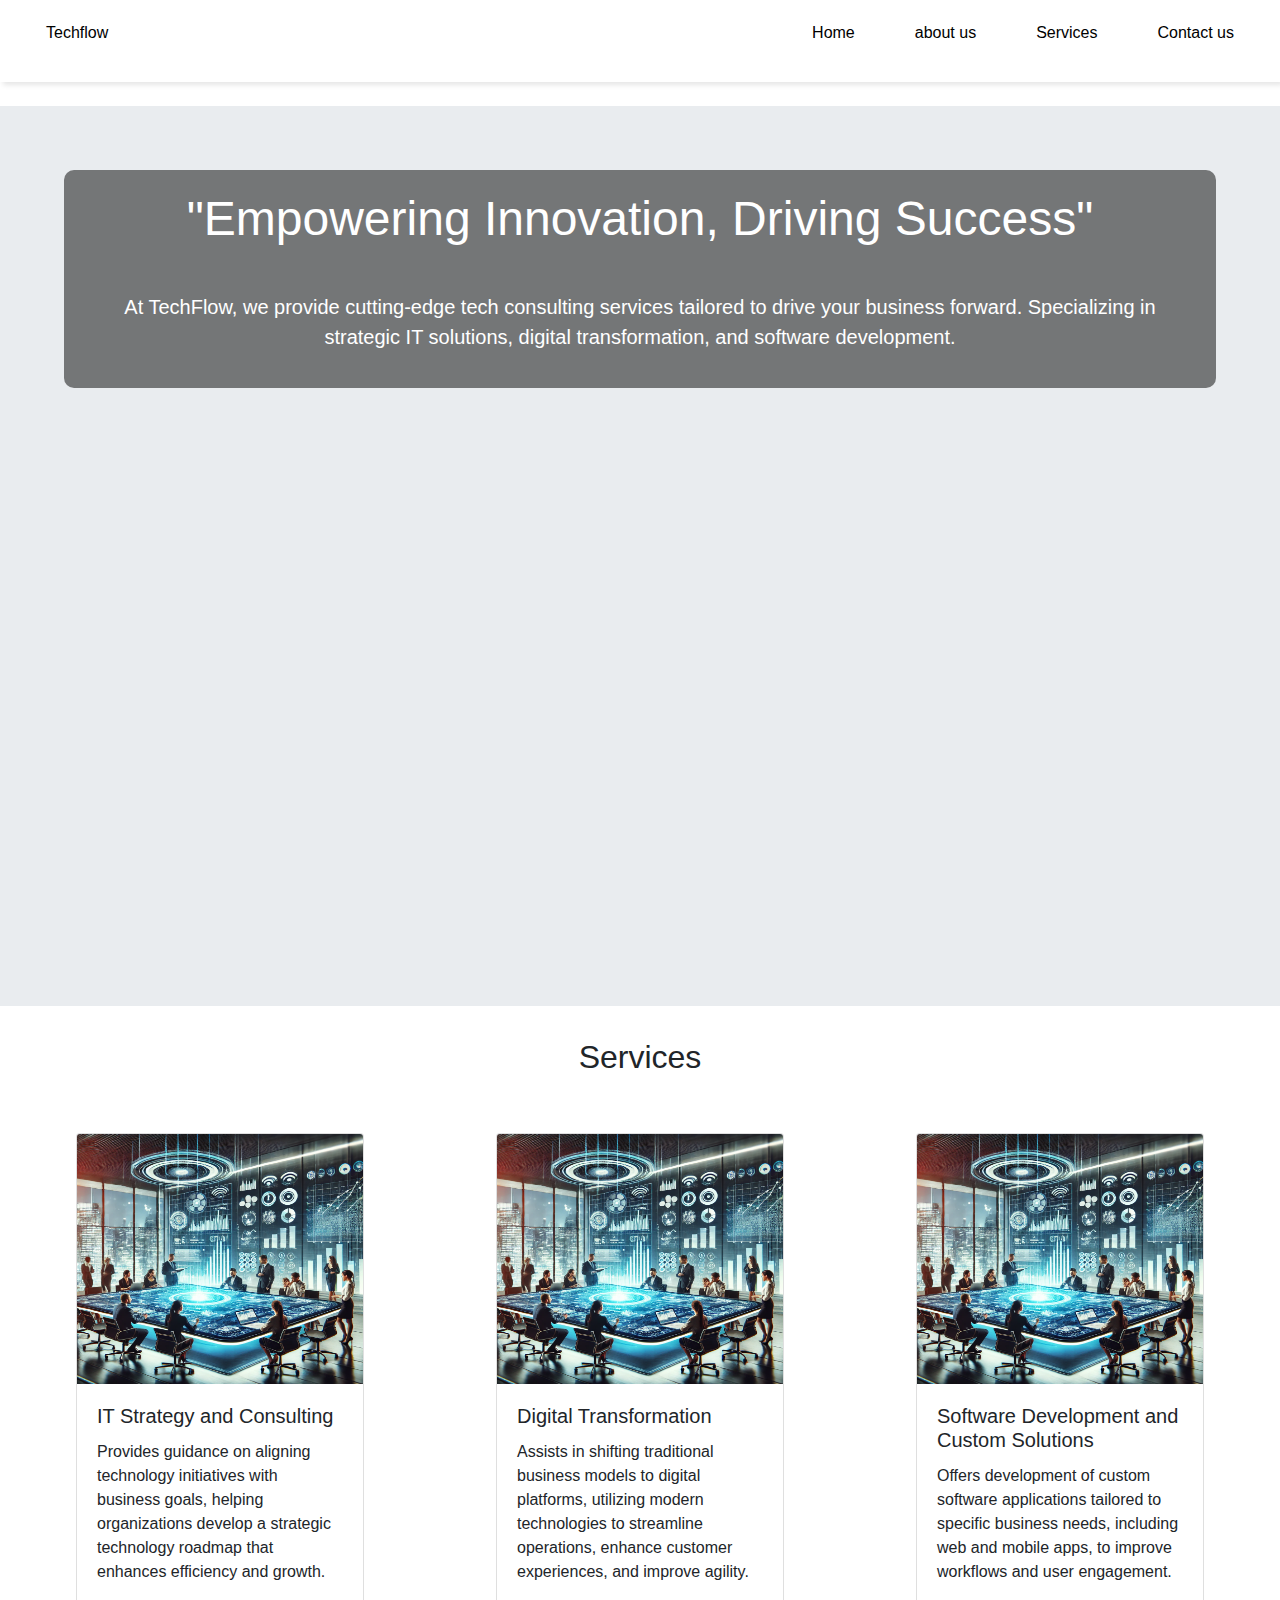
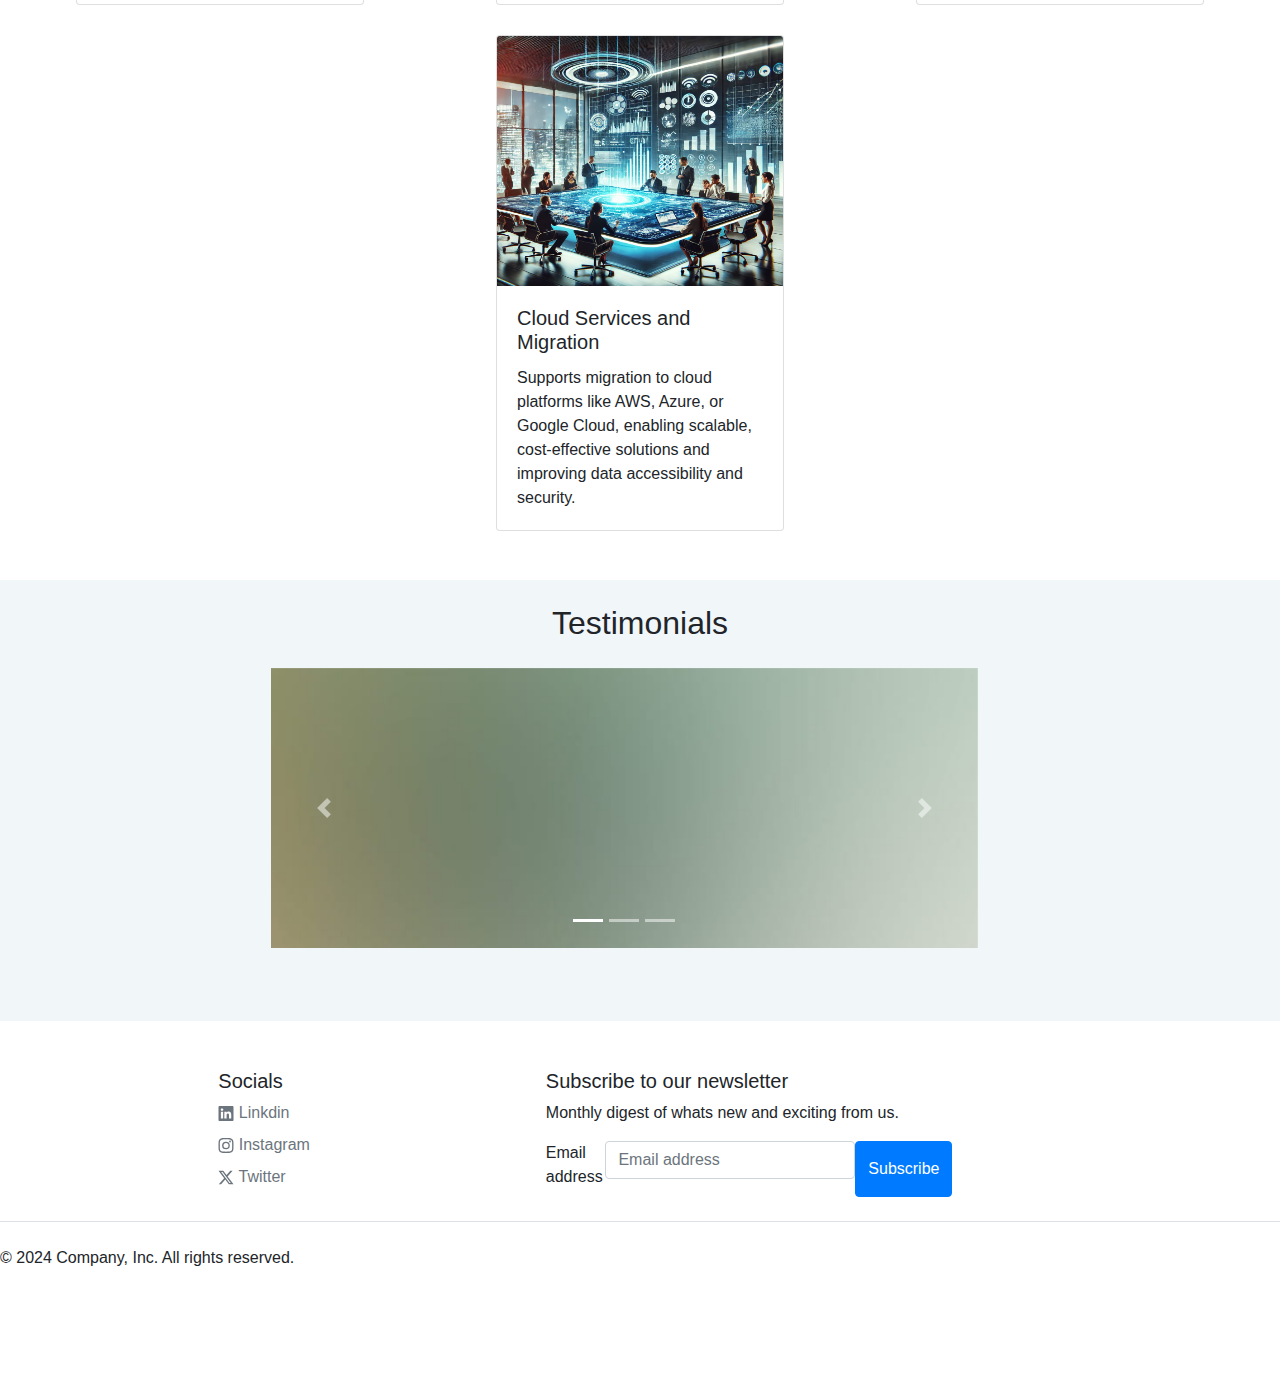
<file: index.html>
<!DOCTYPE html>
<html lang="en">
<head>
    <meta charset="UTF-8">
    <meta name="viewport" content="width=device-width, initial-scale=1.0">
    <title>Document</title>
    <link rel="stylesheet" href="styles.css">
    <link rel="stylesheet" href="https://cdn.jsdelivr.net/npm/bootstrap@4.3.1/dist/css/bootstrap.min.css" integrity="sha384-ggOyR0iXCbMQv3Xipma34MD+dH/1fQ784/j6cY/iJTQUOhcWr7x9JvoRxT2MZw1T" crossorigin="anonymous">
</head>

<body>
    <nav class="navbar">
        <ul class="sidebar">
            <li onclick=closesidebar()><a href="#"><svg xmlns="http://www.w3.org/2000/svg" height="24px" viewBox="0 -960 960 960" width="24px" fill="#5f6368"><path d="m256-200-56-56 224-224-224-224 56-56 224 224 224-224 56 56-224 224 224 224-56 56-224-224-224 224Z"/></svg></a></li>
            <li><a href="index.html">Home</a></li>
            <li><a href="about_us.html">about us</a></li>
            <li><a href="services.html">Services</a></li>   
            <li><a href="contact_us.html">Contact us</a></li>
        </ul>
        <ul>
            <li><a href="#">Techflow</a></li>
            <li class="hideonmobile"><a href="index.html">Home</a></li>
            <li class="hideonmobile"><a href="about_us.html">about us</a></li>
            <li class="hideonmobile"><a href="services.html">Services</a></li>
            <li class="hideonmobile"><a href="contact_us.html">Contact us</a></li>
            <li class="hideinlaptop"onclick=ShowSideBar()><a href="#"><svg xmlns="http://www.w3.org/2000/svg" height="24px" viewBox="0 -960 960 960" width="24px" fill="#5f6368"><path d="M120-240v-80h720v80H120Zm0-200v-80h720v80H120Zm0-200v-80h720v80H120Z"/></svg></a></li>
        </ul>
    </nav>
    <br>
    <div class="jumbotron jumbotron-fluid">
        <div class="container">
          <h1 class="display-4">"Empowering Innovation, Driving Success"</h1>
          <br>
          <p class="lead">At TechFlow, we provide cutting-edge tech consulting services tailored to drive your business forward. Specializing in strategic IT solutions, digital transformation, and software development.</p>
        </div>
    </div>
    <h2 class="heading">Services</h2>
    <br>
    <div class="services">
        <div class="card " style="width: 18rem;">
            <img class="card-img-top" src="image.webp" alt="Card image cap">
            <div class="card-body">
              <h5 class="card-title">IT Strategy and Consulting</h1>
              <p class="card-text">Provides guidance on aligning technology initiatives with business goals, helping organizations develop a strategic technology roadmap that enhances efficiency and growth.</p>
            </div>
          </div>
          <div class="card" style="width: 18rem;">
            <img class="card-img-top" src="image.webp" alt="Card image cap">
            <div class="card-body">
              <h5 class="card-title">Digital Transformation</h1>
                <p class="card-text">Assists in shifting traditional business models to digital platforms, utilizing modern technologies to streamline operations, enhance customer experiences, and improve agility.</p>
  
            </div>
          </div>
          <div class="card" style="width: 18rem;">
            <img class="card-img-top" src="image.webp" alt="Card image cap">
            <div class="card-body">
              <h5 class="card-title">Software Development and Custom Solutions</h5>
              <p class="card-text">Offers development of custom software applications tailored to specific business needs, including web and mobile apps, to improve workflows and user engagement.</p>
            </div>
          </div>
          <div class="card" style="width: 18rem;">
            <img class="card-img-top" src="image.webp" alt="Card image cap">
            <div class="card-body">
              <h5 class="card-title">Cloud Services and Migration</h5>
              <p class="card-text">Supports migration to cloud platforms like AWS, Azure, or Google Cloud, enabling scalable, cost-effective solutions and improving data accessibility and security.</p>
            </div>
          </div>
    </div>
    <br>
    <div class = "section-2">
        <br>
        <h2 class="heading">Testimonials</h2>
        <div class="testimonials">
            <div id="carouselExampleIndicators" class="carousel slide" data-ride="carousel">
                <ol class="carousel-indicators">
                <li data-target="#carouselExampleIndicators" data-slide-to="0" class="active"></li>
                <li data-target="#carouselExampleIndicators" data-slide-to="1"></li>
                <li data-target="#carouselExampleIndicators" data-slide-to="2"></li>
                </ol>
                <div class="carousel-inner">
                <div class="carousel-item active">
                    <img class="d-block w-100" src="image.png" alt="First slide">
                </div>
                <div class="carousel-item">
                    <img class="d-block w-100" src="image.png" alt="Second slide">
                </div>
                <div class="carousel-item">
                    <img class="d-block w-100" src="image.png" alt="Third slide">
                </div>
                </div>
                <a class="carousel-control-prev" href="#carouselExampleIndicators" role="button" data-slide="prev">
                <span class="carousel-control-prev-icon" aria-hidden="true"></span>
                <span class="sr-only">Previous</span>
                </a>
                <a class="carousel-control-next" href="#carouselExampleIndicators" role="button" data-slide="next">
                <span class="carousel-control-next-icon" aria-hidden="true"></span>
                <span class="sr-only">Next</span>
                </a>
            </div>
        </div>
        <br>
        <br>
    </div>
    <footer class="py-5">
        <div class="row">
          
    
          <div class="col-2">
          </div>
    
          <div class="col-2">
            <h5>Socials</h5>
            <ul class="nav flex-column">
              <li class="nav-item mb-2"><a href="#" class="nav-link p-0 text-muted"><svg xmlns="http://www.w3.org/2000/svg" width="16" height="15" fill="currentColor" class="bi bi-linkedin" viewBox="0 0 16 16">
                <path d="M0 1.146C0 .513.526 0 1.175 0h13.65C15.474 0 16 .513 16 1.146v13.708c0 .633-.526 1.146-1.175 1.146H1.175C.526 16 0 15.487 0 14.854zm4.943 12.248V6.169H2.542v7.225zm-1.2-8.212c.837 0 1.358-.554 1.358-1.248-.015-.709-.52-1.248-1.342-1.248S2.4 3.226 2.4 3.934c0 .694.521 1.248 1.327 1.248zm4.908 8.212V9.359c0-.216.016-.432.08-.586.173-.431.568-.878 1.232-.878.869 0 1.216.662 1.216 1.634v3.865h2.401V9.25c0-2.22-1.184-3.252-2.764-3.252-1.274 0-1.845.7-2.165 1.193v.025h-.016l.016-.025V6.169h-2.4c.03.678 0 7.225 0 7.225z"/>
              </svg> Linkdin</a></li>
              <li class="nav-item mb-2"><a href="#" class="nav-link p-0 text-muted"><svg xmlns="http://www.w3.org/2000/svg" width="16" height="15" fill="currentColor" class="bi bi-instagram" viewBox="0 0 16 16">
                <path d="M8 0C5.829 0 5.556.01 4.703.048 3.85.088 3.269.222 2.76.42a3.9 3.9 0 0 0-1.417.923A3.9 3.9 0 0 0 .42 2.76C.222 3.268.087 3.85.048 4.7.01 5.555 0 5.827 0 8.001c0 2.172.01 2.444.048 3.297.04.852.174 1.433.372 1.942.205.526.478.972.923 1.417.444.445.89.719 1.416.923.51.198 1.09.333 1.942.372C5.555 15.99 5.827 16 8 16s2.444-.01 3.298-.048c.851-.04 1.434-.174 1.943-.372a3.9 3.9 0 0 0 1.416-.923c.445-.445.718-.891.923-1.417.197-.509.332-1.09.372-1.942C15.99 10.445 16 10.173 16 8s-.01-2.445-.048-3.299c-.04-.851-.175-1.433-.372-1.941a3.9 3.9 0 0 0-.923-1.417A3.9 3.9 0 0 0 13.24.42c-.51-.198-1.092-.333-1.943-.372C10.443.01 10.172 0 7.998 0zm-.717 1.442h.718c2.136 0 2.389.007 3.232.046.78.035 1.204.166 1.486.275.373.145.64.319.92.599s.453.546.598.92c.11.281.24.705.275 1.485.039.843.047 1.096.047 3.231s-.008 2.389-.047 3.232c-.035.78-.166 1.203-.275 1.485a2.5 2.5 0 0 1-.599.919c-.28.28-.546.453-.92.598-.28.11-.704.24-1.485.276-.843.038-1.096.047-3.232.047s-2.39-.009-3.233-.047c-.78-.036-1.203-.166-1.485-.276a2.5 2.5 0 0 1-.92-.598 2.5 2.5 0 0 1-.6-.92c-.109-.281-.24-.705-.275-1.485-.038-.843-.046-1.096-.046-3.233s.008-2.388.046-3.231c.036-.78.166-1.204.276-1.486.145-.373.319-.64.599-.92s.546-.453.92-.598c.282-.11.705-.24 1.485-.276.738-.034 1.024-.044 2.515-.045zm4.988 1.328a.96.96 0 1 0 0 1.92.96.96 0 0 0 0-1.92m-4.27 1.122a4.109 4.109 0 1 0 0 8.217 4.109 4.109 0 0 0 0-8.217m0 1.441a2.667 2.667 0 1 1 0 5.334 2.667 2.667 0 0 1 0-5.334"/>
              </svg> Instagram</a></li>
              <li class="nav-item mb-2"><a href="#" class="nav-link p-0 text-muted"><svg xmlns="http://www.w3.org/2000/svg" width="16" height="15" fill="currentColor" class="bi bi-twitter-x" viewBox="0 0 16 16">
                <path d="M12.6.75h2.454l-5.36 6.142L16 15.25h-4.937l-3.867-5.07-4.425 5.07H.316l5.733-6.57L0 .75h5.063l3.495 4.633L12.601.75Zm-.86 13.028h1.36L4.323 2.145H2.865z"/>
              </svg> Twitter</a></li>
            </ul>
          </div>
    
          <div class="col-4 offset-1">
            <form>
              <h5>Subscribe to our newsletter</h5>
              <p>Monthly digest of whats new and exciting from us.</p>
              <div class="d-flex w-100 gap-2">
                <label for="newsletter1" class="visually-hidden">Email address</label>
                <input id="newsletter1" type="text" class="form-control" placeholder="Email address">
                <button class="btn btn-primary" type="button">Subscribe</button>
              </div>
            </form>
          </div>
        </div>
    
        <div class="d-flex justify-content-between py-4 my-4 border-top">
          <p>© 2024 Company, Inc. All rights reserved.</p>
        </div>
        
      </footer>


    <script src="https://code.jquery.com/jquery-3.3.1.slim.min.js" integrity="sha384-q8i/X+965DzO0rT7abK41JStQIAqVgRVzpbzo5smXKp4YfRvH+8abtTE1Pi6jizo" crossorigin="anonymous"></script>
<script src="https://cdn.jsdelivr.net/npm/popper.js@1.14.7/dist/umd/popper.min.js" integrity="sha384-UO2eT0CpHqdSJQ6hJty5KVphtPhzWj9WO1clHTMGa3JDZwrnQq4sF86dIHNDz0W1" crossorigin="anonymous"></script>
<script src="https://cdn.jsdelivr.net/npm/bootstrap@4.3.1/dist/js/bootstrap.min.js" integrity="sha384-JjSmVgyd0p3pXB1rRibZUAYoIIy6OrQ6VrjIEaFf/nJGzIxFDsf4x0xIM+B07jRM" crossorigin="anonymous"></script>
    <script>
        function ShowSideBar(){
            const sidebar=document.querySelector('.sidebar')
            sidebar.style.display='flex'
        };
        function closesidebar(){
            const sidebar=document.querySelector('.sidebar')
            sidebar.style.display='none'
        };
    </script>
</body>
</html>
</file>
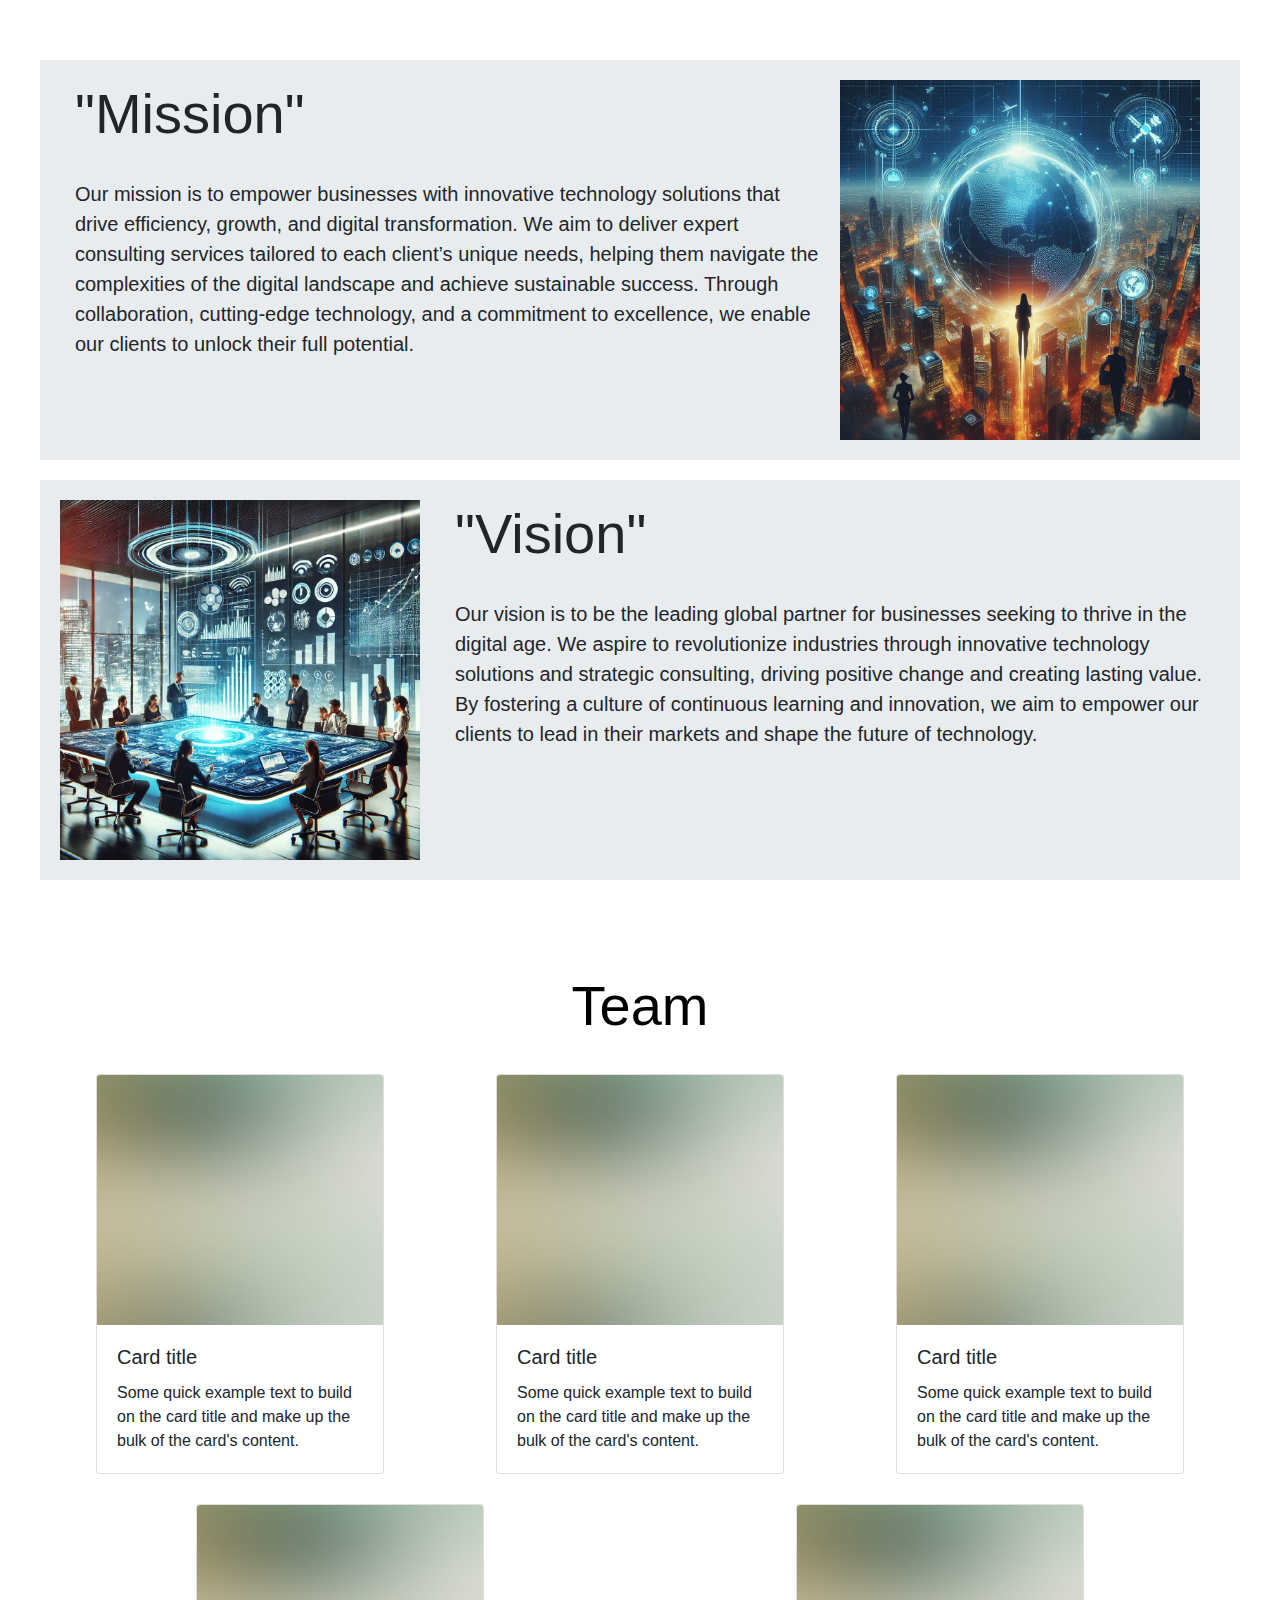
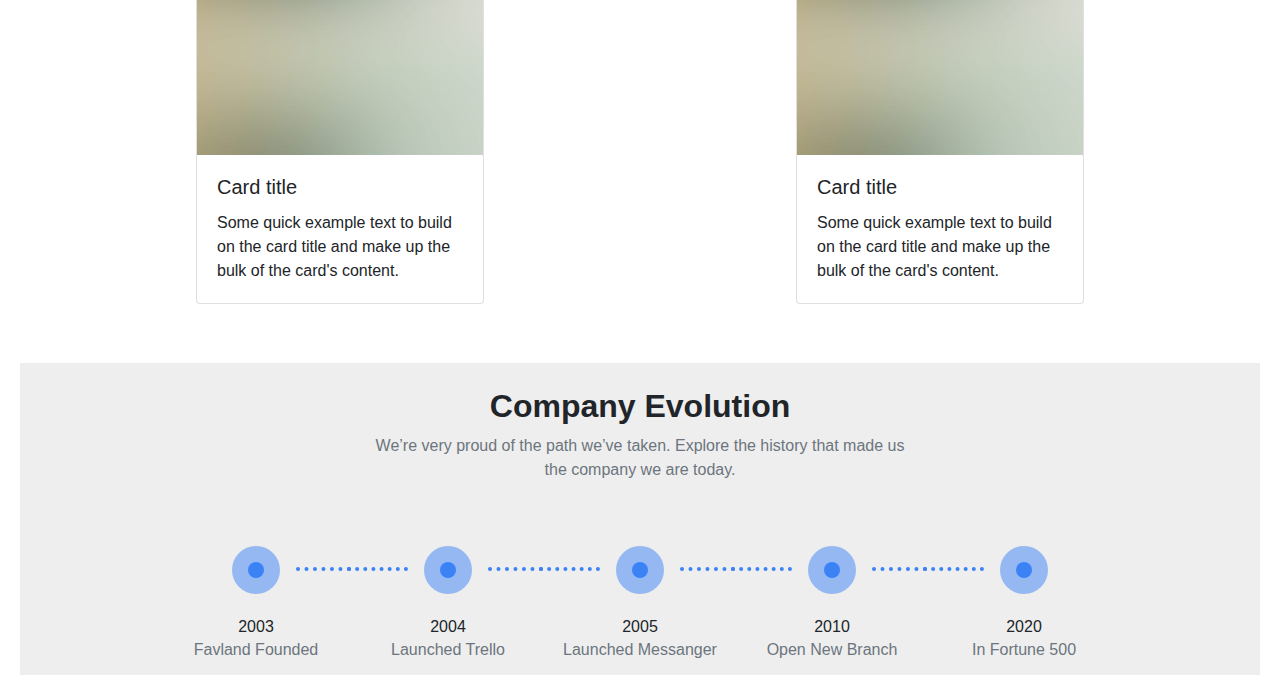
<file: about_us.html>
<!DOCTYPE html>
<html lang="en">
<head>
    <meta charset="UTF-8">
    <meta name="viewport" content="width=device-width, initial-scale=1.0">
    <title>About us</title>
    <link rel="stylesheet" href="https://cdn.jsdelivr.net/npm/bootstrap@4.3.1/dist/css/bootstrap.min.css" integrity="sha384-ggOyR0iXCbMQv3Xipma34MD+dH/1fQ784/j6cY/iJTQUOhcWr7x9JvoRxT2MZw1T" crossorigin="anonymous">
</head>
<body>
    <style>
        body{
            padding: 20px;
        }
        .vimg{
            display: flex;
            width: 40%;
            height: 40vh;
        }
        .himg{
            display: none;
            margin-left: auto ;
            margin-right: auto;
            width: 50%;
            height: 28vh;

        }
        .vimg{
            padding-right: 20px;
        }
        @media(max-width:800px){
            .vimg{
                display: none;
            }
            .himg{
                display:flex;
            }
        }
        header div :hover{
            background-color: aliceblue;
            font-family: 'Times New Roman', Times, serif;
        }
        .second-section{
            background-color: white;
        }
        .Team{
            margin: 10px;
            padding: 10px;
            display: flex;
            justify-content: space-around;
            flex-direction: row;
            flex-wrap: wrap;
        }
        .card{
            margin: 15px;
        }

        .card:hover{
            background-color: rgb(168, 162, 162);
            font-size:large;
        }
        .Team img{
            height: 250px;
        }
        body{margin-top:20px;}
        .timeline-steps {
            display: flex;
            justify-content: center;
            flex-wrap: wrap
        }

        .timeline-steps .timeline-step {
            align-items: center;
            display: flex;
            flex-direction: column;
            position: relative;
            margin: 1rem
        }

        @media (min-width:768px) {
            .timeline-steps .timeline-step:not(:last-child):after {
                content: "";
                display: block;
                border-top: .25rem dotted #3b82f6;
                width: 3.46rem;
                position: absolute;
                left: 7.5rem;
                top: .3125rem
            }
            .timeline-steps .timeline-step:not(:first-child):before {
                content: "";
                display: block;
                border-top: .25rem dotted #3b82f6;
                width: 3.8125rem;
                position: absolute;
                right: 7.5rem;
                top: .3125rem
            }
        }

        .timeline-steps .timeline-content {
            width: 10rem;
            text-align: center
        }

        .timeline-steps .timeline-content .inner-circle {
            border-radius: 1.5rem;
            height: 1rem;
            width: 1rem;
            display: inline-flex;
            align-items: center;
            justify-content: center;
            background-color: #3b82f6
        }

        .timeline-steps .timeline-content .inner-circle:before {
            content: "";
            background-color: #3b82f6;
            display: inline-block;
            height: 3rem;
            width: 3rem;
            min-width: 3rem;
            border-radius: 6.25rem;
            opacity: .5
        }

        .timeline{
            background-color: #EEEEEE;
        }
    </style>
    <header>
        <div class="jumbotron jumbotron-fluid" style=" display:flex; justify-content: center;margin: 20px; padding: 20px;">
            
            <div class="container">
              <h1 class="display-4">"Mission"</h1>
              <br>
              <p class="lead">Our mission is to empower businesses with innovative technology solutions that drive efficiency, growth, and digital transformation. We aim to deliver expert consulting services tailored to each client’s unique needs, helping them navigate the complexities of the digital landscape and achieve sustainable success. Through collaboration, cutting-edge technology, and a commitment to excellence, we enable our clients to unlock their full potential.</p>
            </div>
            <img class=" vimg" src="mission.jpg" alt="#">
        </div>
        <img class=" himg" src="mission.jpg" alt="#">

        
        <div class="jumbotron jumbotron-fluid" style=" display:flex; justify-content: center;margin: 20px; padding: 20px;">
            <img class=" vimg" src="image.webp" alt="">
            <div class="container">
              <h1 class="display-4">"Vision"</h1>
              <br>
              <p class="lead">Our vision is to be the leading global partner for businesses seeking to thrive in the digital age. We aspire to revolutionize industries through innovative technology solutions and strategic consulting, driving positive change and creating lasting value. By fostering a culture of continuous learning and innovation, we aim to empower our clients to lead in their markets and shape the future of technology.</p>
            </div>
        </div>
        <img class=" himg" src="image.webp" alt="">
        <br>
    </header>
    <br>
    <div class="second-section">
        <br>
        <h2 class="display-4" style="text-align: center; color: black;">Team</h2>
        <main>
            <div class="Team">
                <div class="card" style="width: 18rem;">
                    <img class="card-img-top" src="image.png" alt="Card image cap">
                    <div class="card-body">
                    <h5 class="card-title">Card title</h5>
                    <p class="card-text">Some quick example text to build on the card title and make up the bulk of the card's content.</p>
                    </div>
                </div>
                <div class="card" style="width: 18rem;">
                    <img class="card-img-top" src="image.png" alt="Card image cap">
                    <div class="card-body">
                    <h5 class="card-title">Card title</h5>
                    <p class="card-text">Some quick example text to build on the card title and make up the bulk of the card's content.</p>
                    </div>
                </div>
                <div class="card" style="width: 18rem;">
                    <img class="card-img-top" src="image.png" alt="Card image cap">
                    <div class="card-body">
                    <h5 class="card-title">Card title</h5>
                    <p class="card-text">Some quick example text to build on the card title and make up the bulk of the card's content.</p>
                    </div>
                </div>
                <div class="card" style="width: 18rem;">
                    <img class="card-img-top" src="image.png" alt="Card image cap">
                    <div class="card-body">
                    <h5 class="card-title">Card title</h5>
                    <p class="card-text">Some quick example text to build on the card title and make up the bulk of the card's content.</p>
                    </div>
                </div>
                <div class="card" style="width: 18rem;">
                    <img class="card-img-top" src="image.png" alt="Card image cap">
                    <div class="card-body">
                    <h5 class="card-title">Card title</h5>
                    <p class="card-text">Some quick example text to build on the card title and make up the bulk of the card's content.</p>
                    </div>
                </div>
            </div>
        </main>
        <br>
        <div class="timeline">
            <br>
            <div class="container">                      
                <div class="row text-center justify-content-center mb-5">
                    <div class="col-xl-6 col-lg-8">
                        <h2 class="font-weight-bold">Company Evolution</h2>
                        <p class="text-muted">We’re very proud of the path we’ve taken. Explore the history that made us the company we are today.</p>
                    </div>
                </div>
            
                <div class="row">
                    <div class="col">
                        <div class="timeline-steps aos-init aos-animate" data-aos="fade-up">
                            <div class="timeline-step">
                                <div class="timeline-content" data-toggle="popover" data-trigger="hover" data-placement="top" title="" data-content="And here's some amazing content. It's very engaging. Right?" data-original-title="2003">
                                    <div class="inner-circle"></div>
                                    <p class="h6 mt-3 mb-1">2003</p>
                                    <p class="h6 text-muted mb-0 mb-lg-0">Favland Founded</p>
                                </div>
                            </div>
                            <div class="timeline-step">
                                <div class="timeline-content" data-toggle="popover" data-trigger="hover" data-placement="top" title="" data-content="And here's some amazing content. It's very engaging. Right?" data-original-title="2004">
                                    <div class="inner-circle"></div>
                                    <p class="h6 mt-3 mb-1">2004</p>
                                    <p class="h6 text-muted mb-0 mb-lg-0">Launched Trello</p>
                                </div>
                            </div>
                            <div class="timeline-step">
                                <div class="timeline-content" data-toggle="popover" data-trigger="hover" data-placement="top" title="" data-content="And here's some amazing content. It's very engaging. Right?" data-original-title="2005">
                                    <div class="inner-circle"></div>
                                    <p class="h6 mt-3 mb-1">2005</p>
                                    <p class="h6 text-muted mb-0 mb-lg-0">Launched Messanger</p>
                                </div>
                            </div>
                            <div class="timeline-step">
                                <div class="timeline-content" data-toggle="popover" data-trigger="hover" data-placement="top" title="" data-content="And here's some amazing content. It's very engaging. Right?" data-original-title="2010">
                                    <div class="inner-circle"></div>
                                    <p class="h6 mt-3 mb-1">2010</p>
                                    <p class="h6 text-muted mb-0 mb-lg-0">Open New Branch</p>
                                </div>
                            </div>
                            <div class="timeline-step mb-0">
                                <div class="timeline-content" data-toggle="popover" data-trigger="hover" data-placement="top" title="" data-content="And here's some amazing content. It's very engaging. Right?" data-original-title="2020">
                                    <div class="inner-circle"></div>
                                    <p class="h6 mt-3 mb-1">2020</p>
                                    <p class="h6 text-muted mb-0 mb-lg-0">In Fortune 500</p>
                                </div>
                            </div>
                        </div>
                    </div>
                </div>
            </div>
        </div>
    </div>
</body>
</html>
</file>
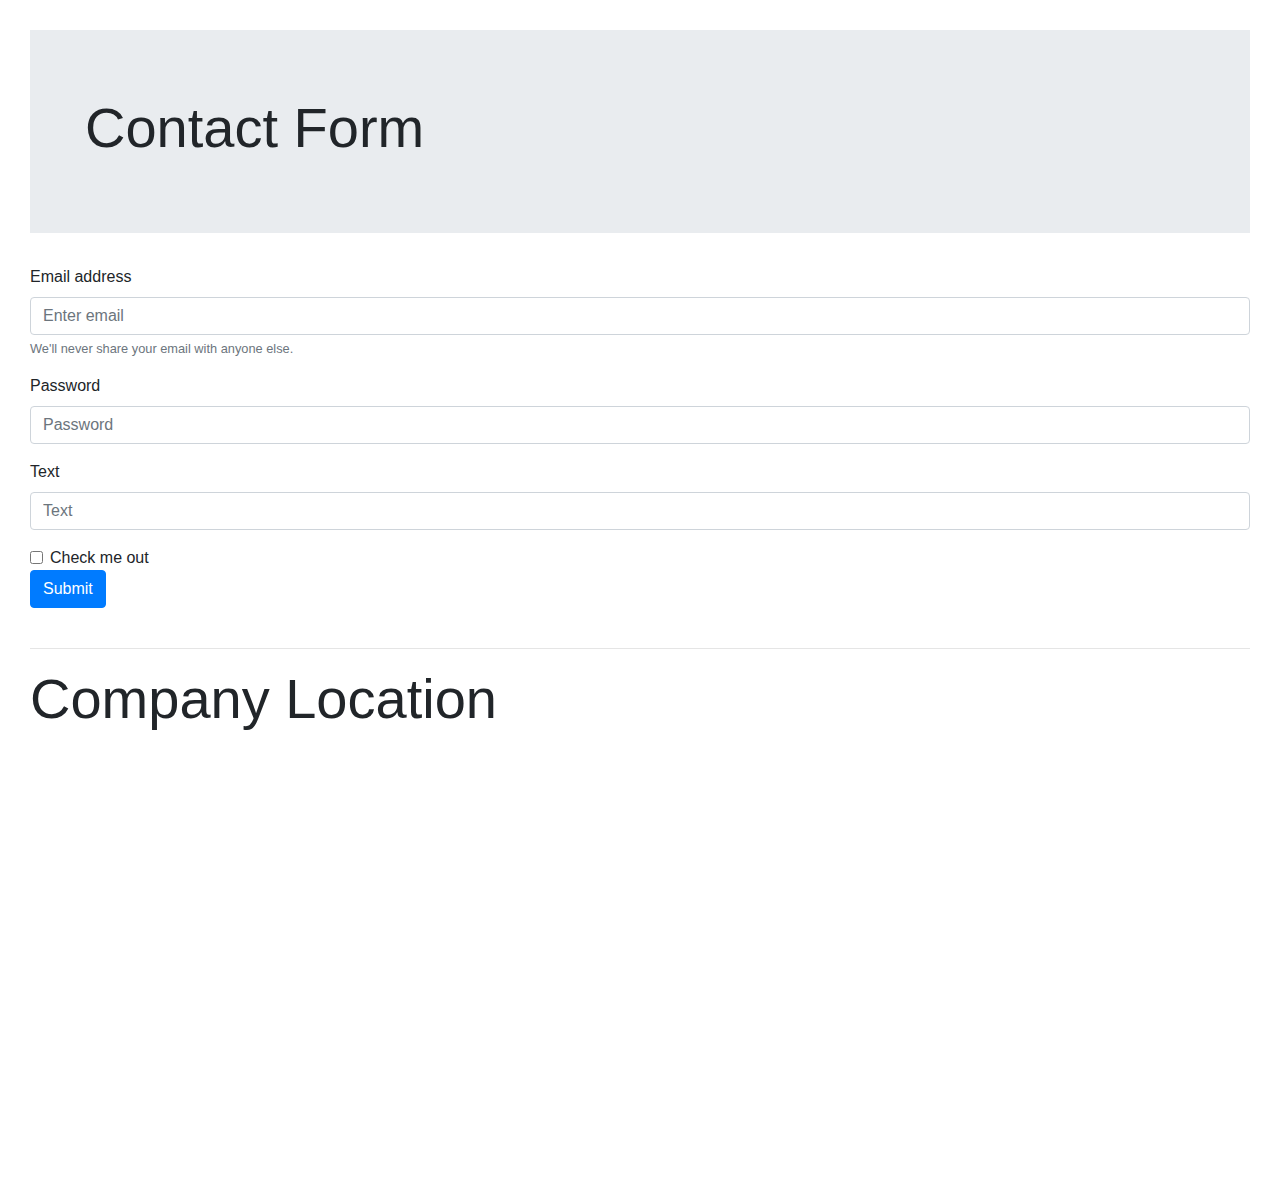
<file: contact_us.html>
<!DOCTYPE html>
<html lang="en">
<head>
    <meta charset="UTF-8">
    <meta name="viewport" content="width=device-width, initial-scale=1.0">
    <title>Contact us</title>
    <link rel="stylesheet" href="https://cdn.jsdelivr.net/npm/bootstrap@4.3.1/dist/css/bootstrap.min.css" integrity="sha384-ggOyR0iXCbMQv3Xipma34MD+dH/1fQ784/j6cY/iJTQUOhcWr7x9JvoRxT2MZw1T" crossorigin="anonymous">
    <style>
        body{
            padding: 30px;
        }

        #map{
            display: flex;
            flex-direction: row;
            align-items: flex-start;
            justify-content: center;
        }
        @media(max-width:430px){
            iframe{
                width: 75%;
                height: 30vh;
            }
        }
    </style>
</head>
<body>
    <header>
        <div class="jumbotron jumbotron-fluid">
            <div class="container">
                <h1 class="display-4">Contact Form</h1>
            </div>
        </div>
    </header>
    <form>
        <div class="form-group">
          <label for="exampleInputEmail1">Email address</label>
          <input type="email" class="form-control" id="exampleInputEmail1" aria-describedby="emailHelp" placeholder="Enter email">
          <small id="emailHelp" class="form-text text-muted">We'll never share your email with anyone else.</small>
        </div>
        <div class="form-group">
          <label for="exampleInputPassword1">Password</label>
          <input type="password" class="form-control" id="exampleInputPassword1" placeholder="Password">
        </div>
        <div class="form-group">
            <label for="exampleInputPassword1">Text</label>
            <input type="text" class="form-control" id="exampleInputPassword1" placeholder="Text">
          </div>
        <div class="form-check">
          <input type="checkbox" class="form-check-input" id="exampleCheck1">
          <label class="form-check-label" for="exampleCheck1">Check me out</label>
        </div>
        <button type="submit" class="btn btn-primary">Submit</button>
    </form>
    <br>
    <hr>
    <h5 class="display-4">Company Location</h2>
        <br>
        <div id="map">
            <iframe src="https://www.google.com/maps/embed?pb=YourMapURL"
    width="400" height="400" style="border:0;" allowfullscreen="" loading="lazy" >
</iframe>
</div>

</body>
</html>
</file>
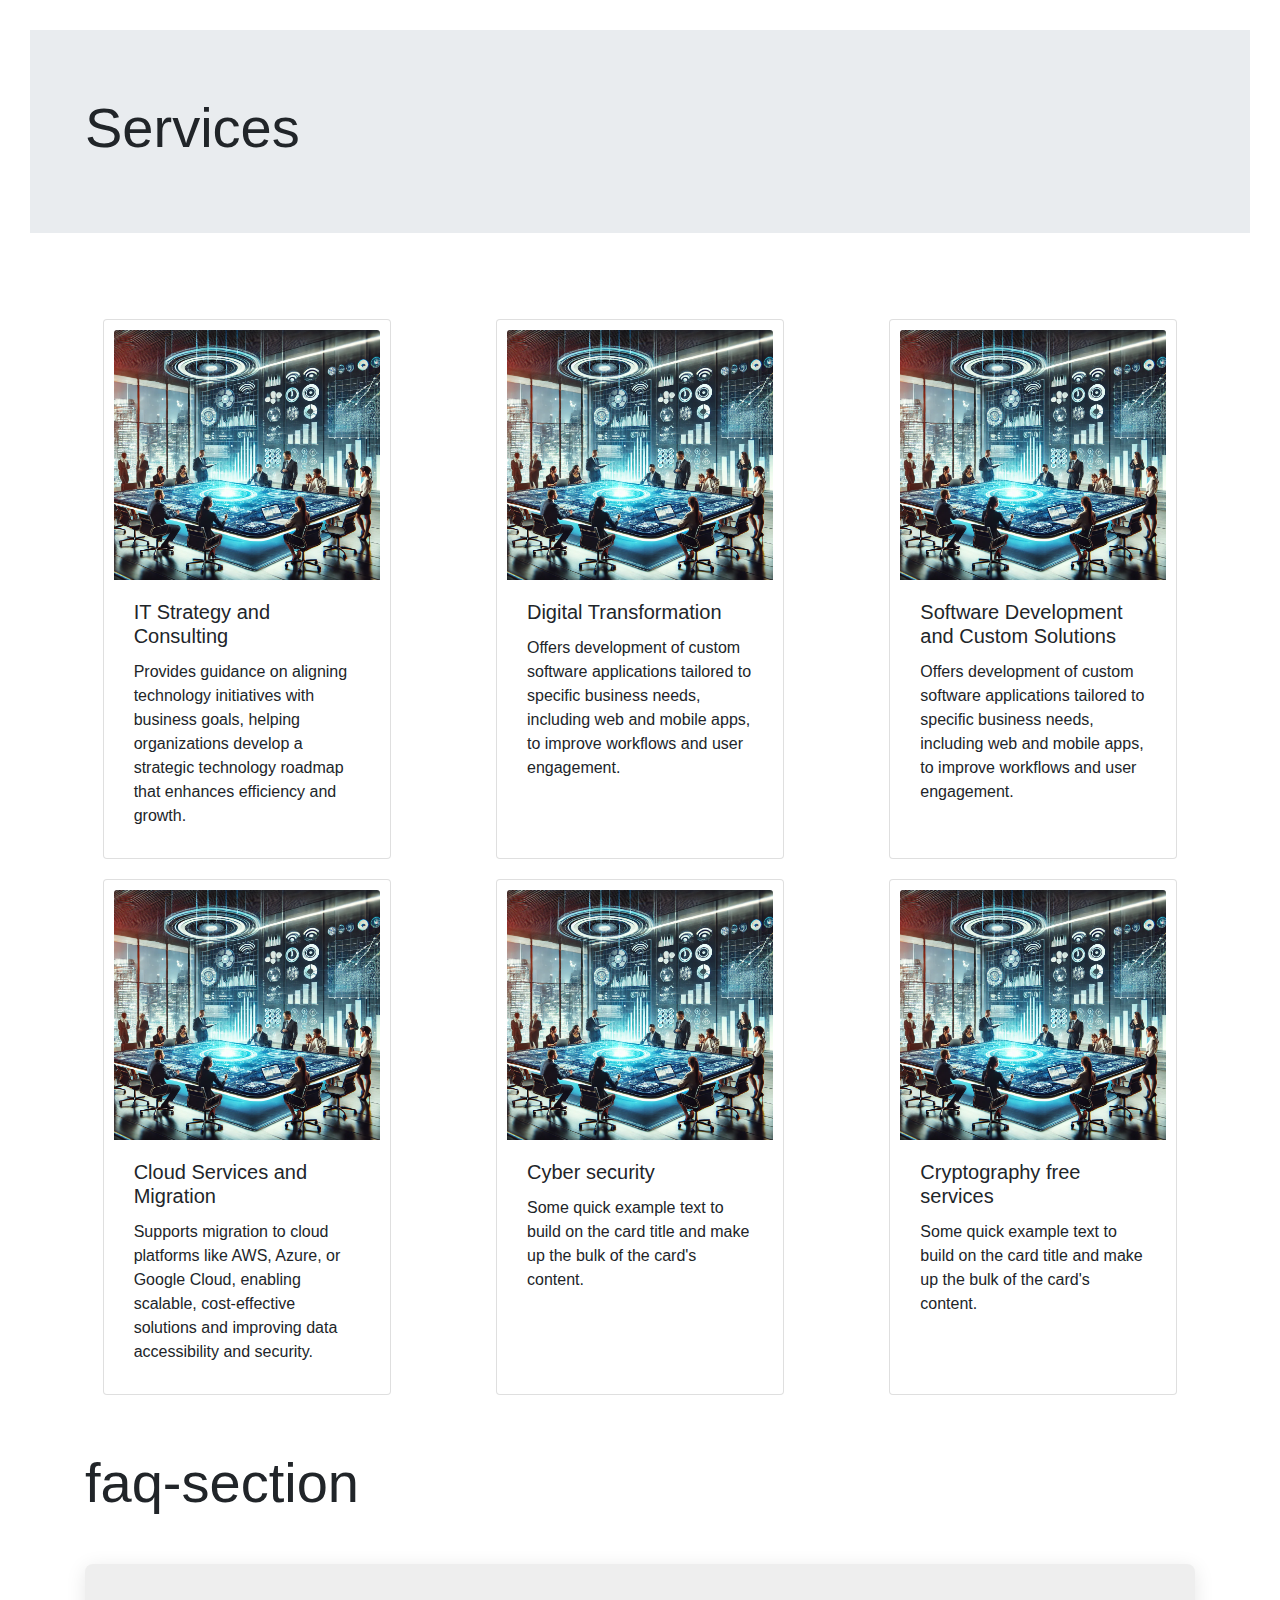
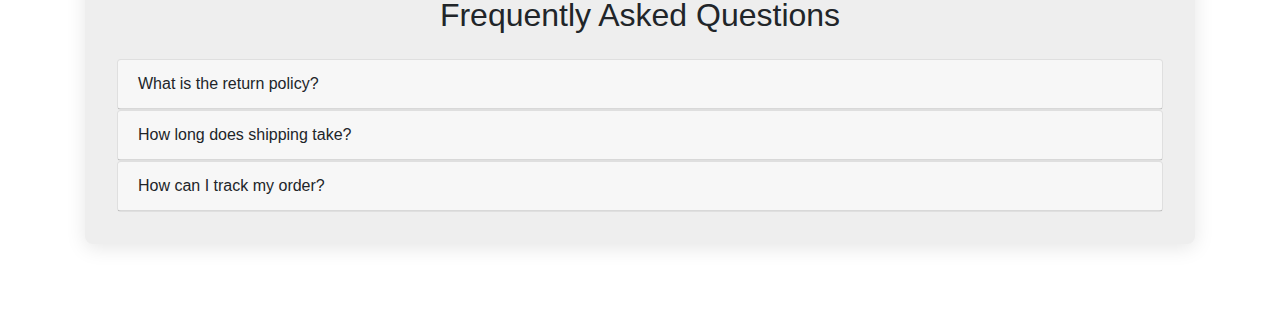
<file: services.html>
<!DOCTYPE html>
<html lang="en">
<head>
    <meta charset="UTF-8">
    <meta name="viewport" content="width=device-width, initial-scale=1.0">
    <title>Services</title>
    <link rel="stylesheet" href="https://cdn.jsdelivr.net/npm/bootstrap@4.3.1/dist/css/bootstrap.min.css" integrity="sha384-ggOyR0iXCbMQv3Xipma34MD+dH/1fQ784/j6cY/iJTQUOhcWr7x9JvoRxT2MZw1T" crossorigin="anonymous">
    <style>
        body{
            padding: 30px;
        }
        .main-services{
            margin: 10px;
            padding: 10px;
            display: flex;
            flex-wrap: wrap;
            flex-direction: row;
            justify-content: space-around;
        }

        .main-services div:hover{
            font-size: larger;
            background-color: rgb(172, 176, 180);
        }

        .main-services div{
            margin: 10px;
            padding: 10px;
        }
        .main-services img{
            height: 250px;
        }
        .faq-container {
            box-shadow: 0px 4px 20px rgba(0, 0, 0, 0.1);
            padding: 2rem;
            border-radius: 8px;
            background-color: #fff;
        }
        .card-header {
            cursor: pointer;
        }
        .card-header i {
            transition: transform 0.2s;
        }
        .card-header.collapsed i {
            transform: rotate(0deg);
        }
        .card-header:not(.collapsed) i {
            transform: rotate(45deg);
        }
        .faq-container{
            background-color: #EEEEEE;
        }
        @media(max-width:430px){
            .main-services div{
                justify-content: center;
            }
        }
    </style>
</head>
<body>
    <header>
        <div class="jumbotron jumbotron-fluid">
            <div class="container">
                <h1 class="heading display-4">Services</h2>
            </div>
        </div>
    </header>
    
    <br>
    <div class="main-services">
        <div class="card " style="width: 18rem;">
            <img class="card-img-top" src="image.webp" alt="Card image cap">
            <div class="card-body">
                <h5 class="card-title">IT Strategy and Consulting</h5>
              <p class="card-text">Provides guidance on aligning technology initiatives with business goals, helping organizations develop a strategic technology roadmap that enhances efficiency and growth.</p>
            </div>
          </div>
          <div class="card" style="width: 18rem;">
            <img class="card-img-top" src="image.webp" alt="Card image cap">
            <div class="card-body">
                <h5 class="card-title">Digital Transformation</h5>
              <p class="card-text">Offers development of custom software applications tailored to specific business needs, including web and mobile apps, to improve workflows and user engagement.</p>
            </div>
          </div>
          <div class="card" style="width: 18rem;">
            <img class="card-img-top" src="image.webp" alt="Card image cap">
            <div class="card-body">
                <h5 class="card-title">Software Development and Custom Solutions</h5>
              <p class="card-text">Offers development of custom software applications tailored to specific business needs, including web and mobile apps, to improve workflows and user engagement.</p>
            </div>
          </div>
          <div class="card" style="width: 18rem;">
            <img class="card-img-top" src="image.webp" alt="Card image cap">
            <div class="card-body">
                <h5 class="card-title">Cloud Services and Migration</h5>
              <p class="card-text">Supports migration to cloud platforms like AWS, Azure, or Google Cloud, enabling scalable, cost-effective solutions and improving data accessibility and security.</p>
            </div>
          </div>
          <div class="card" style="width: 18rem;">
            <img class="card-img-top" src="image.webp" alt="Card image cap">
            <div class="card-body">
                <h5 class="card-title">Cyber security</h5>
              <p class="card-text">Some quick example text to build on the card title and make up the bulk of the card's content.</p>
            </div>
          </div>
          <div class="card" style="width: 18rem;">
            <img class="card-img-top" src="image.webp" alt="Card image cap">
            <div class="card-body">
                <h5 class="card-title">Cryptography free services</h5>
              <p class="card-text">Some quick example text to build on the card title and make up the bulk of the card's content.</p>
            </div>
          </div>
    </div>
    <br>
    <main>
        <div class="container faq-section">
            <h3 class="display-4">faq-section</h2>
                <div class="container my-5 faq-container">
                    <h2 class="text-center mb-4">Frequently Asked Questions</h2>
                    <div id="faqAccordion">
                        <div class="card">
                            <div class="card-header collapsed d-flex justify-content-between align-items-center" data-toggle="collapse" data-target="#collapseOne" aria-expanded="false" aria-controls="collapseOne">
                                <span>What is the return policy?</span>
                                <i class="fa fa-plus"></i>
                            </div>
                            <div id="collapseOne" class="collapse" aria-labelledby="headingOne" data-parent="#faqAccordion">
                                <div class="card-body">
                                    Our return policy allows returns within 30 days of purchase. Please ensure the item is in its original condition.
                                </div>
                            </div>
                        </div>
                        <div class="card">
                            <div class="card-header collapsed d-flex justify-content-between align-items-center" data-toggle="collapse" data-target="#collapseTwo" aria-expanded="false" aria-controls="collapseTwo">
                                <span>How long does shipping take?</span>
                                <i class="fa fa-plus"></i>
                            </div>
                            <div id="collapseTwo" class="collapse" aria-labelledby="headingTwo" data-parent="#faqAccordion">
                                <div class="card-body">
                                    Shipping typically takes 5-7 business days, depending on your location.
                                </div>
                            </div>
                        </div>
                        <div class="card">
                            <div class="card-header collapsed d-flex justify-content-between align-items-center" data-toggle="collapse" data-target="#collapseThree" aria-expanded="false" aria-controls="collapseThree">
                                <span>How can I track my order?</span>
                                <i class="fa fa-plus"></i>
                            </div>
                            <div id="collapseThree" class="collapse" aria-labelledby="headingThree" data-parent="#faqAccordion">
                                <div class="card-body">
                                    You can track your order using the tracking number provided in your shipping confirmation email.
                                </div>
                            </div>
                        </div>
                    </div>
                </div>
        </div>
    </main>
    <script src="https://code.jquery.com/jquery-3.3.1.slim.min.js" integrity="sha384-q8i/X+965DzO0rT7abK41JStQIAqVgRVzpbzo5smXKp4YfRvH+8abtTE1Pi6jizo" crossorigin="anonymous"></script>
    <script src="https://cdn.jsdelivr.net/npm/popper.js@1.14.7/dist/umd/popper.min.js" integrity="sha384-UO2eT0CpHqdSJQ6hJty5KVphtPhzWj9WO1clHTMGa3JDZwrnQq4sF86dIHNDz0W1" crossorigin="anonymous"></script>
    <script src="https://cdn.jsdelivr.net/npm/bootstrap@4.3.1/dist/js/bootstrap.min.js" integrity="sha384-JjSmVgyd0p3pXB1rRibZUAYoIIy6OrQ6VrjIEaFf/nJGzIxFDsf4x0xIM+B07jRM" crossorigin="anonymous"></script>
    <script>
        $('#faqAccordion .card-header').on('click', function() {
            const isCollapsed = $(this).hasClass('collapsed');
            $('#faqAccordion .card-header').addClass('collapsed').find('i').removeClass('fa-minus').addClass('fa-plus');
            if (!isCollapsed) {
                $(this).find('i').removeClass('fa-plus').addClass('fa-minus');
            } else {
                $(this).find('i').removeClass('fa-minus').addClass('fa-plus');
            }
        });
        
        $('#faqAccordion .collapse').each(function() {
            const header = $(this).prev('.card-header');
            if ($(this).hasClass('show')) {
                header.find('i').removeClass('fa-plus').addClass('fa-minus');
                header.removeClass('collapsed');
            } else {
                header.find('i').removeClass('fa-minus').addClass('fa-plus');
                header.addClass('collapsed');
            }
        });
    </script>
        


</body>
</html>
</file>
<file: styles.css>
*{
    margin: 0px;
    padding: 0px;
}




body{
    background-image: url(https://wallpaperaccess.com/full/3441988.png);
    height: 100vh;
    background-position: center;
    background-size: cover;
    background-repeat: no-repeat;
    font-family: 'Times New Roman', Times, serif;
}


nav{
    background-color: white;
    box-shadow: 3px 3px 5px rgba(0, 0, 0, 0.1);
}

nav ul{
    width: 100%;
    list-style: none;
    display: flex;
    justify-content: flex-end;
    align-items: center;
}

nav li{
    height: 50px;
}

nav a{
    height: 100%;
    padding: 0 30px;
    display: flex;
    justify-content: flex-end;
    align-items: center;
    text-decoration: none;
    color: black;
}

nav a:hover{
    background-color: rgb(120, 124, 126);
    color : black;
    text-decoration: none;
    font-weight: bolder;
}

nav li:first-child{
    margin-right: auto;
}

.sidebar{
    position: fixed;
    top: 0;
    right: 0;
    height: 100vh;
    width: 350px;
    z-index: 999;
    background-color: white;
    backdrop-filter: blur(10px);
    box-shadow: -10 0 10px black;
    display: none;
    flex-direction: column;
    justify-content: flex-start;
    align-items: flex-start;
}

@media(max-width: 800px){
    .hideonmobile{
        display: none;
    }
}

@media(min-width: 801px){
    .hideinlaptop{
        display: none;
    }
}

.jumbotron {
    background-image: url(https://wallpaperaccess.com/full/3441988.png); 
    background-size: cover;
    background-position: center;
    background-repeat: no-repeat;
    color: white;
    height: 100vh;
    width: 100%;
    display: flex;
    align-items: flex-start; /* Aligns content to the top */
    justify-content: center;
    text-align: center;
    padding-top: 100px; /* Moves the content downwards */
}

.jumbotron .container {
    background-color: rgba(0, 0, 0, 0.5); 
    padding: 20px;
    border-radius: 10px;
    max-width: 90%; /* Constrains the width on smaller devices */
}

.jumbotron h1 {
    font-size: 3rem;
    margin-bottom: 20px;
}

@media (max-width: 768px) {
    .jumbotron h1 {
        font-size: 2rem; /* Adjusts the font size for mobile devices */
    }

    .jumbotron {
        padding-top: 50px; /* Reduces the padding on smaller screens */
    }
}


.services{
    margin: 10px;
    background-color: white;
    display: flex;
    flex-direction: row;
    flex-wrap: wrap;
    justify-content: space-around;
}

.card{
    margin: 15px;
}

.card:hover{
    background-color: rgb(168, 162, 162);
    font-size:large;
}

.heading{
    text-align: center;
}

.services img{
    height: 250px;
}

.testimonials{
    margin: 15px;
    padding: 10px;
    padding-left: 20%;
    width: 76%;
    justify-content: center;
}

.carousel-inner{
    
    height: 280px;
}
.carousel-inner div{
    
    justify-content: center;
}

.section-2{
    background-color: #F1F6F9;
}

.nav-item:hover{
    font-size: larger;
}
</file>
